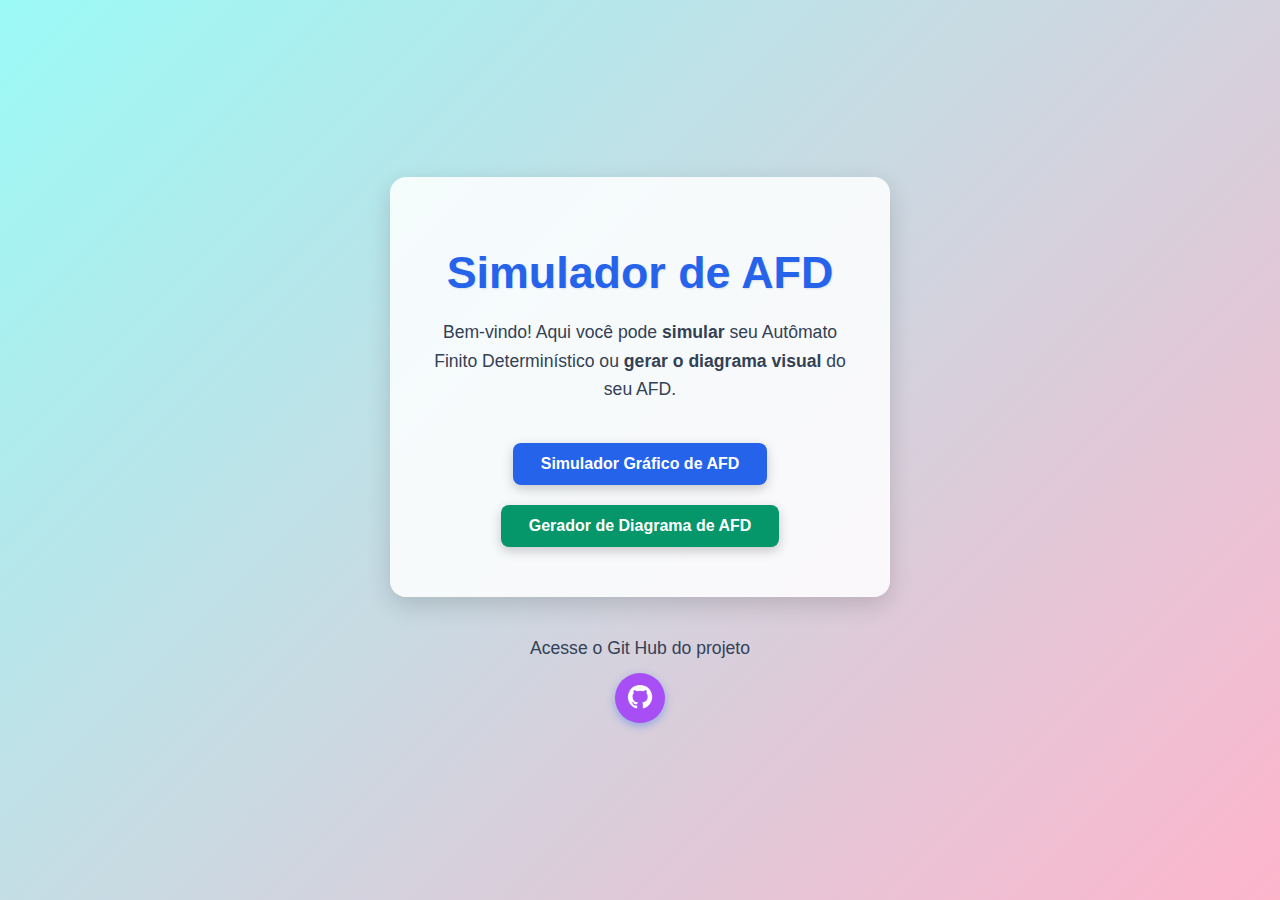
<file: index.html>
<!DOCTYPE html>
<html lang="pt-BR">
<head>
  <meta charset="UTF-8">
  <meta name="viewport" content="width=device-width, initial-scale=1.0">
  <title>Simulador de AFD - Apresentação</title>
  <link rel="stylesheet" href="style.css">
  <!-- BOOTSTRAP ICONS -->
  <link rel="stylesheet" href="https://cdn.jsdelivr.net/npm/bootstrap-icons@1.11.1/font/bootstrap-icons.css">
  <link rel="icon" href="/imagens/favicon2.png" type="image/png">

</head>
<body>

  <div class="card">
    <h1>Simulador de AFD</h1>
    <p>Bem-vindo! Aqui você pode <strong>simular</strong> seu Autômato Finito Determinístico ou <strong>gerar o diagrama visual</strong> do seu AFD.</p>

    <button class="btn" onclick="window.location.href='./src/app/simulador/'">
      Simulador Gráfico de AFD
    </button>
    <br>
    <button class="btn btn-secundario" onclick="window.location.href='./src/app/gerador/index.html'">
      Gerador de Diagrama de AFD
    </button>

  </div>
  <div class="btn-social">
    <p>Acesse o Git Hub do projeto</p>
    <a href="https://github.com/matheuslufano/Simulador-AFD" target="_blank"><button><i class="bi bi-github"></i></button></a>
  </div><!--btn-social-->
  
</body>
</html>
</file>
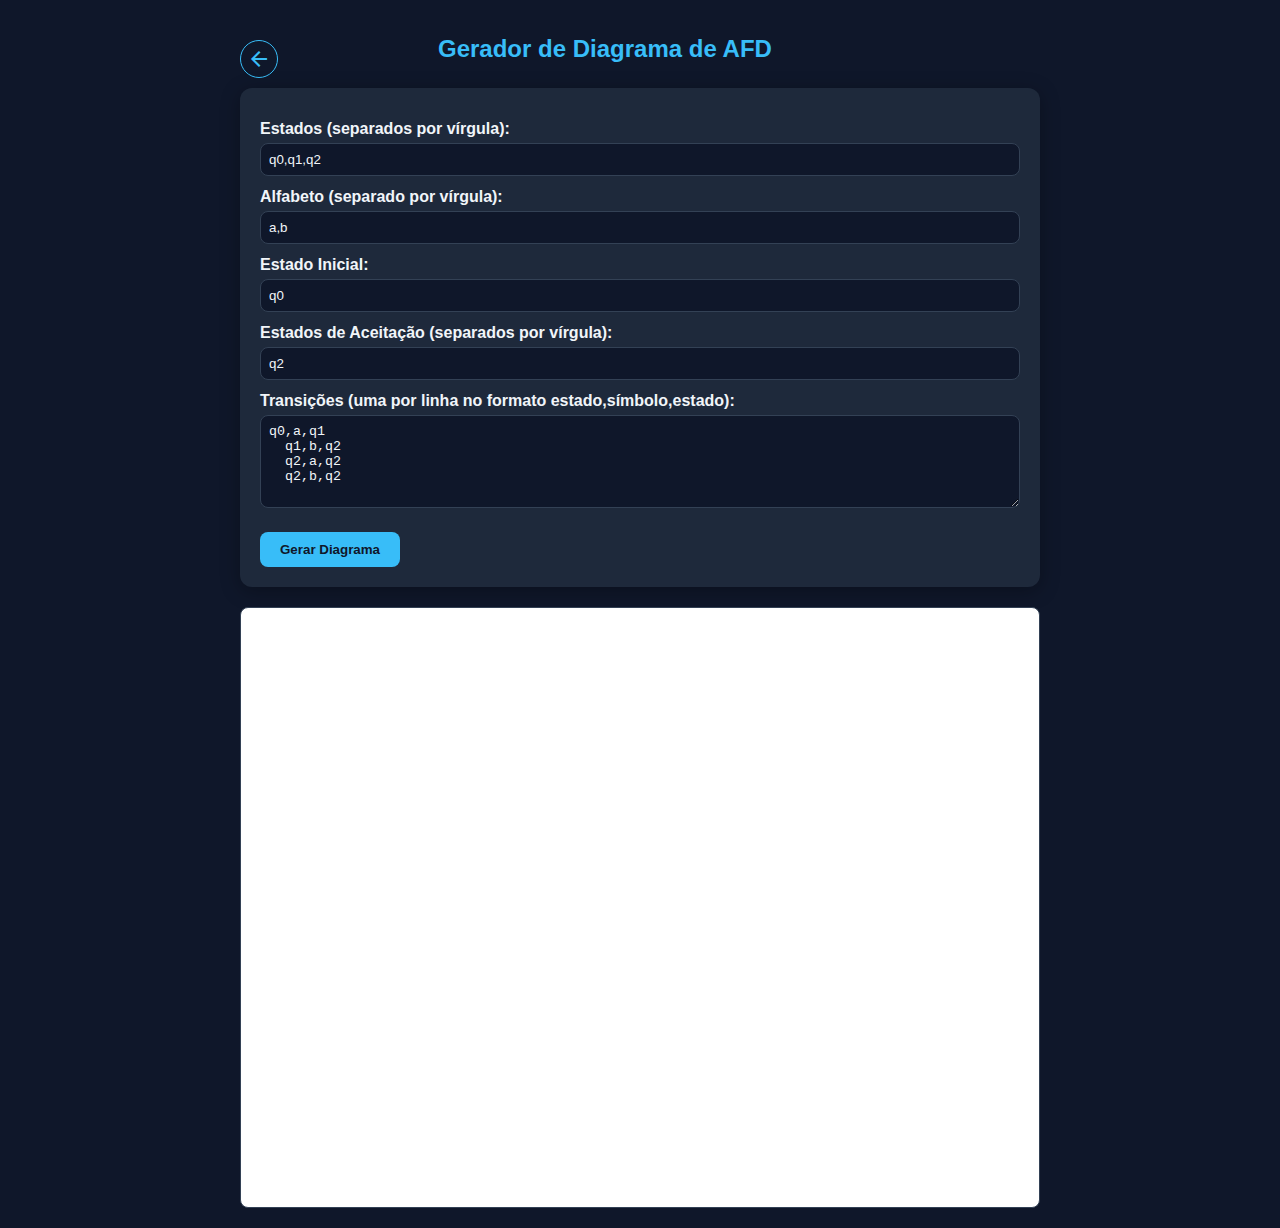
<file: src/app/gerador/index.html>
<!DOCTYPE html>
<html lang="pt-BR">
<head>
  <meta charset="UTF-8">
  <meta name="viewport" content="width=device-width, initial-scale=1.0">
  <title>Gerador de Diagrama de AFD</title>
  <link href="https://fonts.googleapis.com/css2?family=Material+Symbols+Outlined" rel="stylesheet" />
  <link rel="stylesheet" href="style.css">
</head>

  <body>
    <div class="header">
      <button class="btn-voltar" onclick="window.location.href='../../../index.html'" aria-label="Voltar">
        <span class="material-symbols-outlined">arrow_back</span>
      </button>
      <h1>Gerador de Diagrama de AFD</h1>
    </div>

  <div class="container">
    <label>Estados (separados por vírgula):
      <input type="text" id="estados" value="q0,q1,q2">
    </label>

    <label>Alfabeto (separado por vírgula):
      <input type="text" id="alfabeto" value="a,b">
    </label>

    <label>Estado Inicial:
      <input type="text" id="inicial" value="q0">
    </label>

    <label>Estados de Aceitação (separados por vírgula):
      <input type="text" id="finais" value="q2">
    </label>

    <label>Transições (uma por linha no formato estado,símbolo,estado):
      <textarea id="transicoes" rows="5">q0,a,q1
  q1,b,q2
  q2,a,q2
  q2,b,q2</textarea>
    </label>

    <button onclick="desenhar()">Gerar Diagrama</button>
  </div>

  <canvas id="canvas" width="800" height="600"></canvas>

  <script>
  function desenhar() {
    const estados = document.getElementById('estados').value.split(',').map(e => e.trim());
    const inicial = document.getElementById('inicial').value.trim();
    const finais = document.getElementById('finais').value.split(',').map(e => e.trim());
    const transicoesTexto = document.getElementById('transicoes').value.trim().split('\n');

    const transicoes = [];
    for (let linha of transicoesTexto) {
      const [de, simbolo, para] = linha.split(',').map(e => e.trim());
      transicoes.push({ de, simbolo, para });
    }

    const canvas = document.getElementById('canvas');
    const ctx = canvas.getContext('2d');
    ctx.clearRect(0, 0, canvas.width, canvas.height);

    const centerX = canvas.width / 2;
    const centerY = canvas.height / 2;
    const radius = 200;
    const estadoRadius = 40;

    const posicoes = {};
    estados.forEach((estado, i) => {
      const angle = (i / estados.length) * 2 * Math.PI;
      posicoes[estado] = {
        x: centerX + radius * Math.cos(angle),
        y: centerY + radius * Math.sin(angle)
      };
    });

    ctx.font = '16px Arial';

    transicoes.forEach(({ de, simbolo, para }) => {
      const from = posicoes[de];
      const to = posicoes[para];

      if (de === para) {
        ctx.beginPath();
        ctx.arc(from.x, from.y - estadoRadius, 20, 0, 2 * Math.PI);
        ctx.stroke();
        ctx.fillText(simbolo, from.x - 10, from.y - estadoRadius - 25);
      } else {
        const angle = Math.atan2(to.y - from.y, to.x - from.x);
        const offsetX = estadoRadius * Math.cos(angle);
        const offsetY = estadoRadius * Math.sin(angle);

        const startX = from.x + offsetX;
        const startY = from.y + offsetY;
        const endX = to.x - offsetX;
        const endY = to.y - offsetY;

        ctx.beginPath();
        ctx.moveTo(startX, startY);
        ctx.lineTo(endX, endY);
        ctx.stroke();

        const arrowAngle = Math.PI / 8;
        const arrowLength = 10;
        const angle1 = angle + arrowAngle;
        const angle2 = angle - arrowAngle;

        ctx.beginPath();
        ctx.moveTo(endX, endY);
        ctx.lineTo(endX - arrowLength * Math.cos(angle1), endY - arrowLength * Math.sin(angle1));
        ctx.moveTo(endX, endY);
        ctx.lineTo(endX - arrowLength * Math.cos(angle2), endY - arrowLength * Math.sin(angle2));
        ctx.stroke();

        const labelX = (startX + endX) / 2;
        const labelY = (startY + endY) / 2;
        ctx.fillText(simbolo, labelX, labelY - 5);
      }
    });

    estados.forEach(estado => {
      const { x, y } = posicoes[estado];

      ctx.beginPath();
      ctx.arc(x, y, estadoRadius, 0, 2 * Math.PI);
      ctx.stroke();

      if (finais.includes(estado)) {
        ctx.beginPath();
        ctx.arc(x, y, estadoRadius - 5, 0, 2 * Math.PI);
        ctx.stroke();
      }

      ctx.textAlign = 'center';
      ctx.textBaseline = 'middle';
      ctx.fillText(estado, x, y);
    });

    const inicialPos = posicoes[inicial];
    ctx.beginPath();
    ctx.moveTo(inicialPos.x - estadoRadius - 30, inicialPos.y);
    ctx.lineTo(inicialPos.x - estadoRadius, inicialPos.y);
    ctx.stroke();

    ctx.beginPath();
    ctx.moveTo(inicialPos.x - estadoRadius, inicialPos.y);
    ctx.lineTo(inicialPos.x - estadoRadius - 10, inicialPos.y - 5);
    ctx.lineTo(inicialPos.x - estadoRadius - 10, inicialPos.y + 5);
    ctx.closePath();
    ctx.fill();
  }
  </script>

  </body>

</html>
</file>
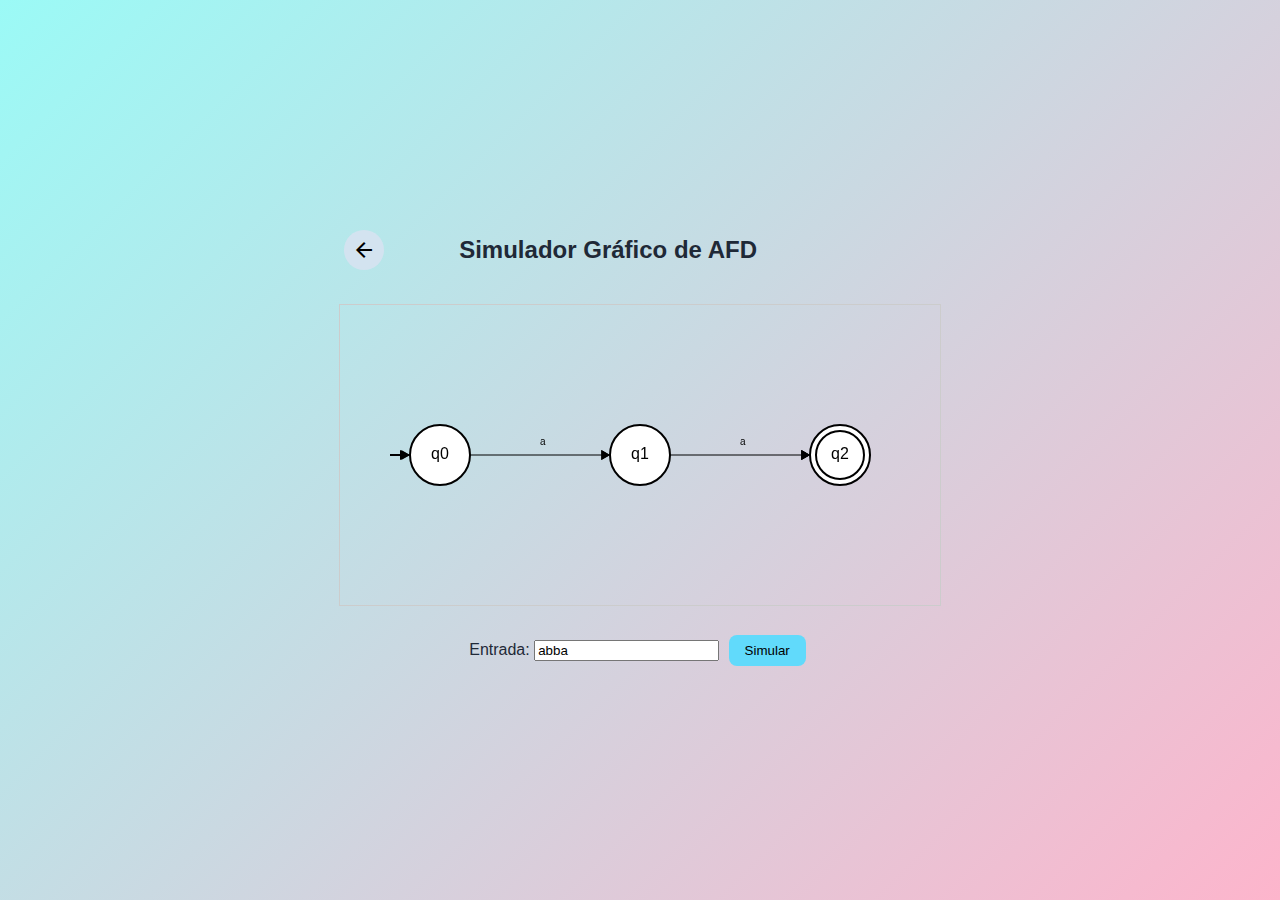
<file: src/app/simulador/index.html>
<!DOCTYPE html>
<html lang="pt-BR">
<head>
  <meta charset="UTF-8">
  <meta name="viewport" content="width=device-width, initial-scale=1.0">
  <title>Simulador Gráfico de AFD</title>
  <link rel="stylesheet" href="../../../style.css">
  <link rel="stylesheet" href="https://fonts.googleapis.com/css2?family=Material+Symbols+Outlined:opsz,wght,FILL,GRAD@20..48,100..700,0..1,-50..200&icon_names=arrow_back" />
  <style>
    body {
      margin: 0;
      padding: 20px;
      font-family: Arial, sans-serif;
      text-align: center;
    }

      .header {
    display: flex;
    align-items: center;
    justify-content: flex-start;
    gap: 10px;
    }

    h2 {
      margin: 40px;
      margin-left: 10%;
    }

    .btn-voltar {
      padding: 8px 12px;
      font-size: 20px; /* tamanho maior para a seta */
      background-color: #d3e3f0;
      border: none;
      border-radius: 50%;
      cursor: pointer;
      transition: background-color 0.3s;
      line-height: 1;
      display: flex;
      align-items: center;
      justify-content: center;
      width: 40px;
      height: 40px;
    }
    .material-symbols-outlined {
      font-variation-settings:
      'FILL' 0,
      'wght' 400,
      'GRAD' 0,
      'opsz' 24
    }

    .btn-voltar:hover {
      background-color: #21a1f1;
    }

    canvas {
      max-width: 100%;
      height: auto;
      border: 1px solid #ccc;
    }

    #controls {
      margin: 20px 0;
    }

    button {
      padding: 8px 16px;
      margin: 5px;
      background-color: #61dafb;
      border: none;
      border-radius: 8px;
      cursor: pointer;
      transition: background-color 0.3s;
    }

    button:hover {
      background-color: #21a1f1;
    }

    .log {
      text-align: left;
      max-width: 600px;
      margin: 0 auto;
    }
  </style>
</head>
<body>

  <section>
    <!-- Botão Voltar no topo esquerdo -->
  <section class="header">
    <button class="btn-voltar" onclick="window.location.href='../../../index.html'" aria-label="Voltar">
      <span class="material-symbols-outlined">arrow_back</span>
    </button>
    <h2>Simulador Gráfico de AFD</h2>
  </section>



    <canvas id="automatoCanvas" width="600" height="300"></canvas>

    <div id="controls">
      <label>Entrada: <input id="entrada" value="abba" /></label>
      <button onclick="simular()">Simular</button>
    </div>
  </section>

  <section>
    <div class="log">
      <pre id="log"></pre>
    </div>
  </section>

  <script src="script.js"></script>

</body>
</html>
</file>
<file: style.css>
* {
      box-sizing: border-box;
    }

    body {
      margin: 0;
      padding: 20px;
      background: linear-gradient(135deg, #9bfaf6, #fdb5cc);
      color: #1f2937;
      font-family: 'Segoe UI', Arial, sans-serif;
      display: flex;
      flex-direction: column;
      justify-content: center;
      align-items: center;
      min-height: 100vh;
      text-align: center;
    }

    .card {
      background-color: rgba(255, 255, 255, 0.85);
      border-radius: 16px;
      padding: 40px 30px;
      box-shadow: 0 8px 24px rgba(0,0,0,0.15);
      max-width: 500px;
      width: 100%;
    }

    h1 {
      font-size: 2.8em;
      margin-bottom: 20px;
      color: #2563eb;
      text-shadow: 1px 1px 2px rgba(0,0,0,0.1);
    }

    p {
      margin-bottom: 30px;
      font-size: 1.1em;
      color: #334155;
      line-height: 1.6;
    }

    .btn {
      padding: 12px 28px;
      font-size: 1rem;
      background-color: #2563eb;
      border: none;
      border-radius: 8px;
      cursor: pointer;
      color: white;
      font-weight: bold;
      margin: 10px;
      box-shadow: 0 4px 12px rgba(0,0,0,0.2);
      transition: background-color 0.3s, transform 0.2s;
    }

    .btn:hover {
      background-color: #1d4ed8;
      transform: scale(1.05);
    }

    .btn-secundario {
      background-color: #059669;
    }

    .btn-secundario:hover {
      background-color: #047857;
    }

.btn-social {
  display: flex;
  flex-direction: column; /* empilha verticalmente */
  align-items: center;    /* centraliza horizontalmente */
  gap: 10px;              /* espaço entre botão e texto */
  margin-top: 20px;
}

.btn-social p {
  margin-bottom: 0px;
  font-size: 1.1em;
  color: #334155;
  line-height: 1.6;
}

.btn-social a button {
  background-color: #a74ef5; /* azul padrão */
  border: none;
  border-radius: 50%; /* botão redondo */
  width: 50px;
  height: 50px;
  cursor: pointer;
  color: white;
  font-size: 24px;
  display: flex;
  align-items: center;
  justify-content: center;
  transition: background-color 0.3s, transform 0.2s;
  box-shadow: 0 3px 8px rgba(37, 99, 235, 0.4);
}

.btn-social a button:hover {
  background-color: #7f0bfb; /* azul mais escuro no hover */
  transform: scale(1.1); /* efeito de leve zoom */
  box-shadow: 0 5px 15px rgba(29, 78, 216, 0.6);
}

.btn-social a {
  text-decoration: none;
}
</file>
<file: src/app/gerador/style.css>
:root {
  --bg-color: #0f172a;
  --card-color: #1e293b;
  --text-color: #f1f5f9;
  --accent-color: #38bdf8;
  --accent-hover: #0ea5e9;
  --border-color: #334155;
}

* {
  box-sizing: border-box;
}

body {
  margin: 0;
  padding: 20px;
  font-family: 'Segoe UI', sans-serif;
  background-color: var(--bg-color);
  color: var(--text-color);
  min-height: 100vh;
  display: flex;
  flex-direction: column;
  align-items: center;
}

.header {
  display: flex;
  align-items: center;
  justify-content: flex-start;
  width: 100%;
  max-width: 800px;
  margin-bottom: 10px;
  gap: 20%;
}

h1 {
  margin: 0;
  color: var(--accent-color);
  font-size: 24px;
}

.container {
  background-color: var(--card-color);
  padding: 20px;
  border-radius: 12px;
  max-width: 800px;
  width: 100%;
  box-shadow: 0 4px 20px rgba(0,0,0,0.3);
}

label {
  display: block;
  margin-top: 12px;
  font-weight: bold;
}

input, textarea {
  width: 100%;
  padding: 8px;
  margin-top: 5px;
  border: 1px solid var(--border-color);
  border-radius: 8px;
  background-color: #0f172a;
  color: var(--text-color);
}

button {
  margin-top: 20px;
  padding: 10px 20px;
  background-color: var(--accent-color);
  border: none;
  border-radius: 8px;
  cursor: pointer;
  transition: background-color 0.3s;
  color: var(--bg-color);
  font-weight: bold;
}

button:hover {
  background-color: var(--accent-hover);
}

.btn-voltar {
  background-color: transparent;
  color: var(--accent-color);
  border: 1px solid var(--accent-color);
  padding: 6px;
  border-radius: 50%;
  cursor: pointer;
  transition: background-color 0.3s, color 0.3s;
  display: flex;
  align-items: center;
  justify-content: center;
}

.btn-voltar:hover {
  background-color: var(--accent-color);
  color: var(--bg-color);
}

.material-symbols-outlined {
  font-size: 24px;
}

canvas {
  border: 1px solid var(--border-color);
  margin-top: 20px;
  width: 100%;
  max-width: 800px;
  height: auto;
  background-color: white;
  border-radius: 8px;
  display: block;
  margin-left: auto;
  margin-right: auto;
}
</file>
